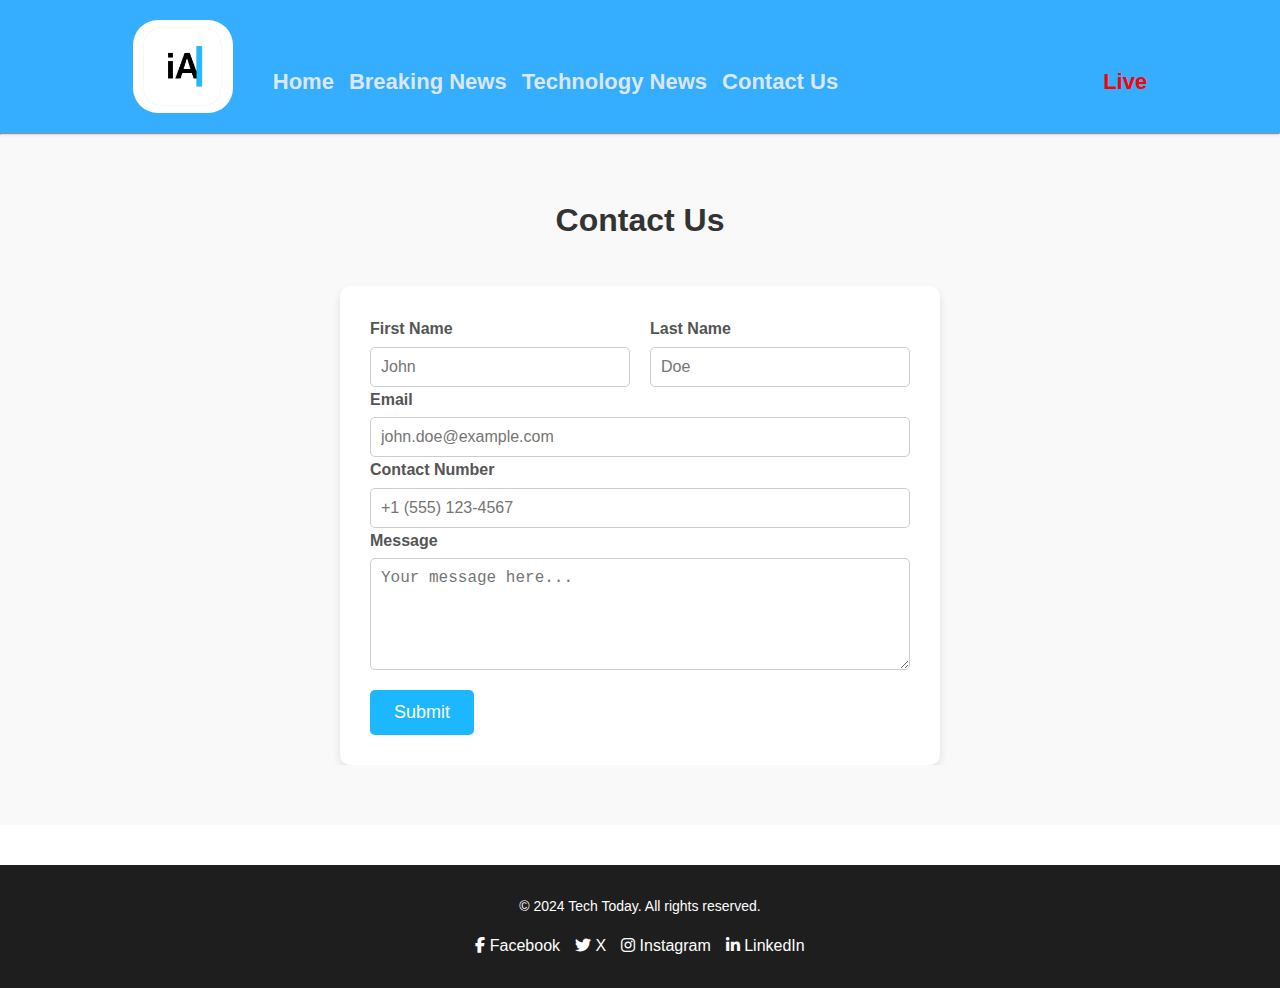
<file: Contact.html>
<!DOCTYPE html>
<html lang="en">
<head>
    <meta charset="UTF-8">
    <meta name="viewport" content="width=device-width, initial-scale=1.0">
    <title>Contact Us - Tech Today</title>
    <!-- Link to external CSS -->
    <link rel="stylesheet" href="styles.css">
    <!-- Optional: Include Font Awesome for social media icons in footer -->
    <link rel="stylesheet" href="https://cdnjs.cloudflare.com/ajax/libs/font-awesome/6.4.0/css/all.min.css">
    <!-- SEO Meta Tags -->
    <meta name="description" content="Get in touch with Tech Today for any inquiries, feedback, or support. We value your input and are here to assist you with any questions you may have.">
    <meta name="keywords" content="Contact Tech Today, Tech Support, Feedback, Inquiries">
    <meta property="og:title" content="Contact Us - Tech Today">
    <meta property="og:description" content="Reach out to Tech Today for any inquiries, feedback, or support.">
    <meta property="og:image" content="https://yourwebsite.com/images/og-image.jpg">
    <meta property="og:url" content="https://yourwebsite.com/Contact.html">
    <meta property="og:type" content="website">
</head>
<body>
    <!-- Header Section -->
    <header>
        <div class="container">
            <!-- Logo -->
            <a href="index.html">
                <img src="logo.jpg" alt="Tech Today Logo" class="logo">
            </a>
            
            <!-- Navigation -->
            <nav aria-label="Main Navigation">
                <ul class="nav-links">
                    <li><a href="index.html">Home</a></li>
                    <li><a href="BreakingNews.html">Breaking News</a></li>
                    <li><a href="TechNews.html">Technology News</a></li>
                    <li><a href="Contact.html" class="active">Contact Us</a></li>
                </ul>
                <ul class="live-links">
                    <li><a href="https://www.youtube.com/embed/_8cvAlp8C7I" target="_blank" rel="noopener">Live</a></li>
                </ul>
            </nav>
        </div>
    </header>
    
    <!-- Horizontal Rule -->
    <hr>
    
    <!-- Contact Form Section -->
    <section class="contact-form-section">
        <div class="container">
            <h2>Contact Us</h2>
            <form action="Response.html" method="post" class="form" aria-label="Contact Form">
                <!-- Name Fields -->
                <div class="flex">
                    <div class="form-group">
                        <label for="first-name">First Name</label>
                        <input class="input" type="text" id="first-name" name="first_name" placeholder="John" required>
                    </div>
                    
                    <div class="form-group">
                        <label for="last-name">Last Name</label>
                        <input class="input" type="text" id="last-name" name="last_name" placeholder="Doe" required>
                    </div>
                </div>
                
                <!-- Email Field -->
                <div class="form-group">
                    <label for="email">Email</label>
                    <input class="input" type="email" id="email" name="email" placeholder="john.doe@example.com" required>
                </div>
                
                <!-- Contact Number Field -->
                <div class="form-group">
                    <label for="contact-number">Contact Number</label>
                    <input class="input" type="tel" id="contact-number" name="contact_number" placeholder="+1 (555) 123-4567" required>
                </div>
                
                <!-- Message Field -->
                <div class="form-group">
                    <label for="message">Message</label>
                    <textarea class="input textarea" id="message" name="message" rows="5" placeholder="Your message here..." required></textarea>
                </div>
                
                <!-- Submit Button -->
                <button type="submit" class="fancy">
                    <span class="top-key"></span>
                    <span class="text">Submit</span>
                    <span class="bottom-key-1"></span>
                    <span class="bottom-key-2"></span>
                </button>
            </form>
        </div>
    </section>
    
    <!-- Footer Section -->
    <footer>
        <div class="container">
            <div class="footer-content">
                <p>&copy; 2024 Tech Today. All rights reserved.</p>
                <ul class="social-links">
                    <li><a href="https://facebook.com"><i class="fab fa-facebook-f"></i> Facebook</a></li>
                    <li><a href="https://twitter.com"><i class="fab fa-twitter"></i> X</a></li>
                    <li><a href="https://instagram.com"><i class="fab fa-instagram"></i> Instagram</a></li>
                    <li><a href="https://linkedin.com"><i class="fab fa-linkedin-in"></i> LinkedIn</a></li>
                </ul>
            </div>
        </div>
    </footer>
</body>
</html>
</file>
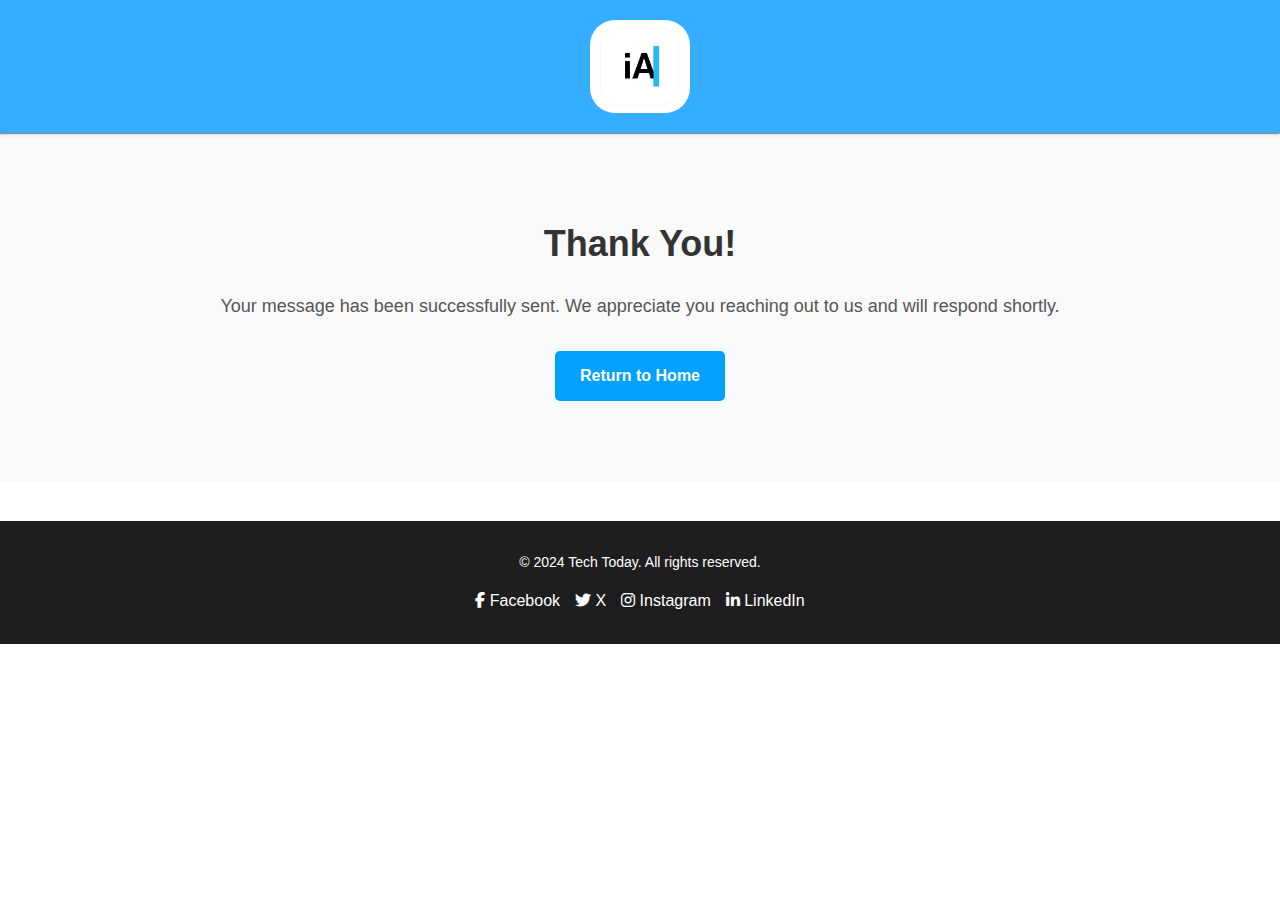
<file: Response.html>
<!DOCTYPE html>
<html lang="en">
<head>
    <meta charset="UTF-8">
    <meta name="viewport" content="width=device-width, initial-scale=1.0">
    <title>Thank You - Tech Today</title>
    <!-- Link to external CSS -->
    <link rel="stylesheet" href="styles.css">
    <!-- Optional: Include Font Awesome for social media icons in footer -->
    <link rel="stylesheet" href="https://cdnjs.cloudflare.com/ajax/libs/font-awesome/6.4.0/css/all.min.css">
    <!-- SEO Meta Tags -->
    <meta name="description" content="Thank you for contacting Tech Today. We appreciate your feedback and will get back to you shortly.">
    <meta name="keywords" content="Thank You, Contact, Tech Today">
    <meta property="og:title" content="Thank You - Tech Today">
    <meta property="og:description" content="Thank you for reaching out to Tech Today. We value your feedback and will respond as soon as possible.">
    <meta property="og:image" content="https://yourwebsite.com/images/thank-you-og-image.jpg">
    <meta property="og:url" content="https://yourwebsite.com/thankyou.html">
    <meta property="og:type" content="website">
</head>
<body>
    <!-- Header Section -->
    <header>
        <div class="container">
            <!-- Logo -->
            <a href="index.html">
                <img src="logo.jpg" alt="Tech Today Logo" class="logo">
            </a>
        </div>
    </header>
    
    <!-- Horizontal Rule -->
    <hr>
    
    <!-- Thank You Content -->
    <main>
        <section class="thank-you-section">
            <div class="container">
                <h1>Thank You!</h1>
                <p>Your message has been successfully sent. We appreciate you reaching out to us and will respond shortly.</p>
                <a href="index.html" class="btn">Return to Home</a>
            </div>
        </section>
    </main>
    
    <!-- Footer Section -->
    <footer>
        <div class="container">
            <div class="footer-content">
                <p>&copy; 2024 Tech Today. All rights reserved.</p>
                <ul class="social-links">
                    <li><a href="https://facebook.com"><i class="fab fa-facebook-f"></i> Facebook</a></li>
                    <li><a href="https://twitter.com"><i class="fab fa-twitter"></i> X</a></li>
                    <li><a href="https://instagram.com"><i class="fab fa-instagram"></i> Instagram</a></li>
                    <li><a href="https://linkedin.com"><i class="fab fa-linkedin-in"></i> LinkedIn</a></li>
                </ul>
            </div>
        </div>
    </footer>
</body>
</html>
</file>
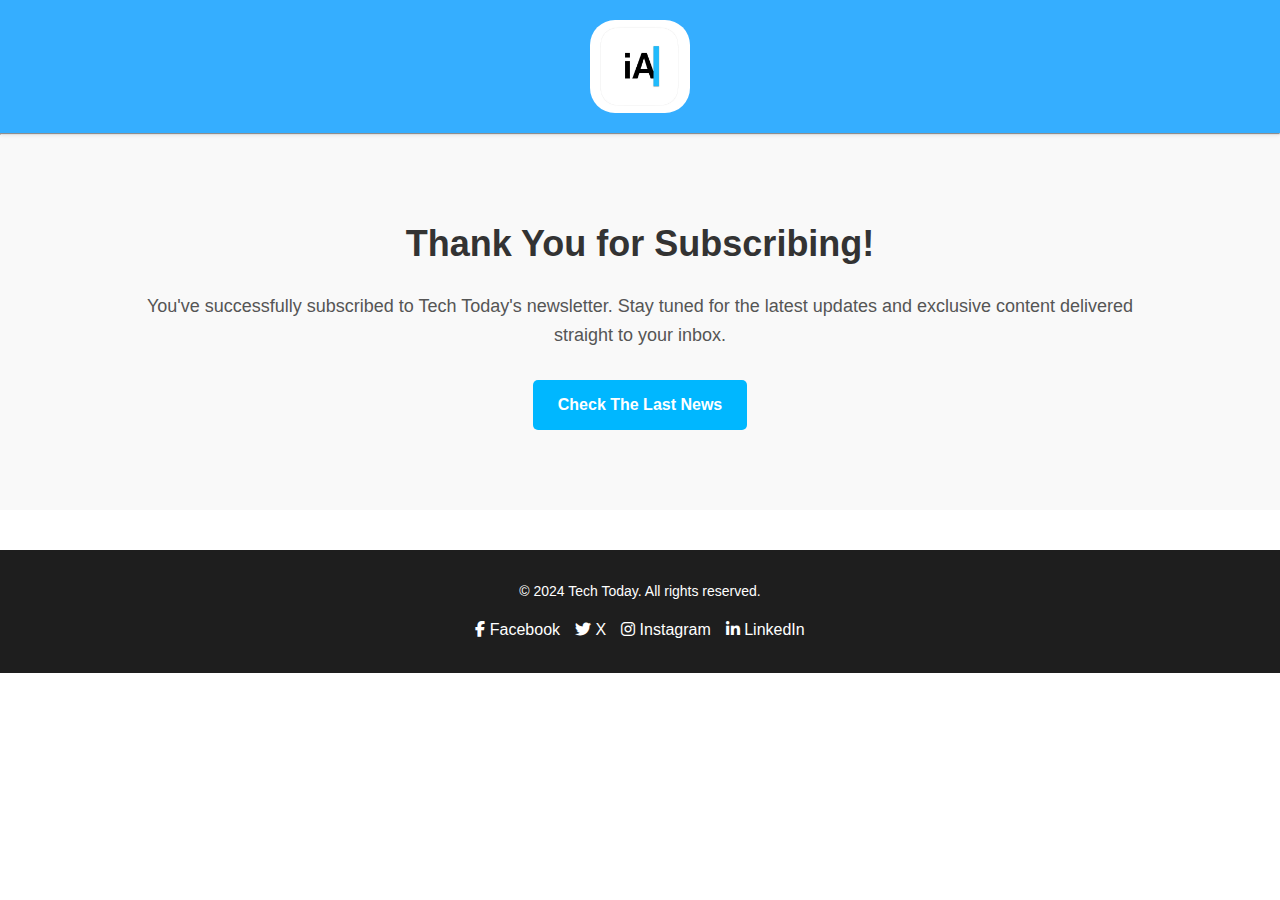
<file: Subscribe.html>
<!DOCTYPE html>
<html lang="en">
<head>
    <meta charset="UTF-8">
    <meta name="viewport" content="width=device-width, initial-scale=1.0">
    <title>Thank You for Subscribing - Tech Today</title>
    <!-- Link to external CSS -->
    <link rel="stylesheet" href="styles.css">
    <!-- Optional: Include Font Awesome for social media icons in footer -->
    <link rel="stylesheet" href="https://cdnjs.cloudflare.com/ajax/libs/font-awesome/6.4.0/css/all.min.css">
    <!-- SEO Meta Tags -->
    <meta name="description" content="Thank you for subscribing to Tech Today's newsletter. Stay updated with the latest technology news and updates.">
    <meta name="keywords" content="Thank You, Subscribe, Newsletter, Tech Today">
    <meta property="og:title" content="Thank You for Subscribing - Tech Today">
    <meta property="og:description" content="Thank you for subscribing to Tech Today's newsletter. Stay updated with the latest technology news and updates.">
    <meta property="og:image" content="https://yourwebsite.com/images/thank-you-subscribe-og-image.jpg">
    <meta property="og:url" content="https://yourwebsite.com/thankssubscribe.html">
    <meta property="og:type" content="website">
</head>
<body>
    <!-- Header Section -->
    <header>
        <div class="container">
            <!-- Logo -->
            <a href="index.html">
                <img src="logo.jpg" alt="Tech Today Logo" class="logo">
            </a>
            
        </div>
    </header>
    
    <!-- Horizontal Rule -->
    <hr>
    
    <!-- Thank You for Subscribing Content -->
    <main>
        <section class="thank-you-subscribe-section">
            <div class="container">
                <h1>Thank You for Subscribing!</h1>
                <p>You've successfully subscribed to Tech Today's newsletter. Stay tuned for the latest updates and exclusive content delivered straight to your inbox.</p>
                <a href="index.html" class="btn">Check The Last News</a>
            </div>
        </section>
    </main>
    
    <!-- Footer Section -->
    <footer>
        <div class="container">
            <div class="footer-content">
                <p>&copy; 2024 Tech Today. All rights reserved.</p>
                <ul class="social-links">
                    <li><a href="https://facebook.com"><i class="fab fa-facebook-f"></i> Facebook</a></li>
                    <li><a href="https://twitter.com"><i class="fab fa-twitter"></i> X</a></li>
                    <li><a href="https://instagram.com"><i class="fab fa-instagram"></i> Instagram</a></li>
                    <li><a href="https://linkedin.com"><i class="fab fa-linkedin-in"></i> LinkedIn</a></li>
                </ul>
            </div>
        </div>
    </footer>
</body>
</html>
</file>
<file: styles.css>
/* Reset some default browser styles */
* {
    margin: 0;
    padding: 0;
    box-sizing: border-box;
}

/* Basic styles */
body {
    font-family: Arial, sans-serif;
    line-height: 1.6;
    color: #333;
}

/* Container to center content */
.container {
    width: 80%;
    max-width: 1200px;
    margin: auto;
    overflow: hidden;
}

/* Header Styles */
header {
    background-color: #35aeff;
    padding: 20px 6px;
    position: relative;
    top: 0;
    z-index: 1000;
    box-shadow: 0 2px 4px rgba(0,0,0,0.1);
}

/* 2. Optional: Ensure the Header Container Uses Flexbox with Proper Alignment */
header .container {
    display: flex;
    align-items: center; /* Vertically centers logo and nav */
    justify-content: center; /* Horizontally centers the content */
    gap: 20px; /* Alternatively, use gap instead of margin for spacing */
}
.logo {
    float: left;
    border-radius: 25px;
    width: 100px;
    height: auto;
    position: relative;
}

nav {
    display: flex;
    align-items: center; /* Changed from 'right' to 'center' */
    justify-content: space-between;
    width: 100%;
    margin-left: 20px; /* Adds space between logo and nav */
}


.nav-links {
    list-style: none;
    text-align: center;
    font-size: 22px;
    margin-top: 30px;
    display: flex;
    gap: 15px;
}

.nav-links li {
    display: inline;
}

.nav-links a {
    color: #eeeeeeea;
    text-decoration: none;
    font-weight: bold;
    transition: color 0.3s ease;
}

.nav-links a:hover {
    text-decoration: underline;
}

/* Live Links */
.live-links {
    list-style: none;
    display: flex;
    gap: 15px;
    margin-top: 30px;
    font-size: 22px;
}

.live-links li a {
    color: #ff0000;
    text-decoration: none;
    font-weight: bold;
    transition: color 0.3s ease;
}

.live-links li a:hover {
    text-decoration: underline;
}

/* Clear floats */
header::after {
    content: "";
    display: table;
    clear: both;
}

/* Hero Section */
.hero {
    background: url('https://via.placeholder.com/1200x400') no-repeat center center/cover;
    color: #fff;
    height: 400px;
    display: flex;
    align-items: center;
    justify-content: center;
    text-align: center;
    position: relative;
}

.hero h1 {
    font-size: 30px;
    margin-bottom: 60px;
    color: #d50000;
}

.hero p {
    font-size: 18px;
    margin-bottom: 30px;
}

.btn {
    background-color: #fff;
    color: #62cdf7;
    padding: 10px 20px;
    text-decoration: none;
    font-weight: bold;
    border-radius: 5px;
    transition: background-color 0.3s ease;
}

.btn:hover {
    background-color: #f4f4f4;
}

/* Features Section */
.features {
    padding: 40px 0;
    background-color: #ffffff;
}

.feature {
    text-align: center;
    padding: 20px;
}

.feature h3 {
    margin-bottom: 10px;
    color: #62cdf7;
}

.feature p {
    color: #666;
}

/* Footer Styles */
footer {
    background-color: #333;
    color: #fff;
    text-align: center;
    padding: 20px 0;
    margin-top: 40px;
}

/* ============================
   New Styles for AI News Home Page
   ============================ */

/* Featured News Section */
.featured-news {
    padding: 60px 0;
    background-color: #ffffff96;
}

.featured-news h2 {
    text-align: center;
    font-size: 32px;
    margin-bottom: 40px;
    color: #fd0000;
}

.featured-article {
    display: flex;
    gap: 20px;
    align-items: center;
    flex-wrap: wrap;
    justify-content: center;
}

.featured-article img {
    width: 100%;
    max-width: 400px;
    border-radius: 10px;
    object-fit: cover;
}

.featured-content {
    flex: 1;
    min-width: 250px;
}

.featured-content h3 {
    font-size: 28px;
    margin-bottom: 15px;
    color: #62cdf7;
}

.featured-content p {
    font-size: 16px;
    margin-bottom: 20px;
    color: #555;
}

.featured-content .read-more {
    color: #0044ff;
    text-decoration: none;
    font-weight: bold;
    transition: color 0.3s ease;
}

.featured-content .read-more:hover {
    color: #16a085;
}

/* Latest News Section */
.latest-news {
    padding: 60px 0;
    
}

.latest-news h2 {
    text-align: center;
    font-size: 32px;
    margin-bottom: 40px;
    color: #3172ff;
}

.news-grid {
    display: grid;
    grid-template-columns: repeat(auto-fit, minmax(250px, 1fr));
    gap: 20px;
}

.news-article {
    background-color: #fff;
    border-radius: 10px;
    overflow: hidden;
    box-shadow: 0 4px 8px rgba(0, 0, 0, 0.1);
    transition: transform 0.3s ease, box-shadow 0.3s ease;
}

.news-article:hover {
    transform: translateY(-5px);
    box-shadow: 0 8px 16px rgba(0, 0, 0, 0.2);
}

.news-article img {
    width: 100%;
    height: 150px;
    object-fit: cover;
}

.news-article h3 {
    font-size: 20px;
    margin: 15px;
    color: #62cdf7;
}

.news-article p {
    font-size: 14px;
    margin: 0 15px 15px 15px;
    color: #555;
}

.news-article .read-more {
    display: block;
    margin: 0 15px 15px 15px;
    color: #0044ff;
    text-decoration: none;
    font-weight: bold;
    transition: color 0.3s ease;
}

.news-article .read-more:hover {
    color: #62cdf7;
}

/* Video Section Styles */
.video-section {
    padding: 60px 0;
    background-color: #f9f9f9; /* Changed from #fff to match overall design */
    text-align: center;
}

.video-section h2 {
    font-size: 32px;
    margin-bottom: 40px;
    color: #ffffffe3; /* Changed color to match existing CSS */
    background-color: #d50000; /* Added background color */
    display: inline-block;
    padding: 10px 20px;
    border-radius: 5px;
}

.video-container {
    position: relative;
    padding-bottom: 56.25%; /* 16:9 Aspect Ratio */
    padding-top: 25px;
    height: 0;
    max-width: 800px;
    margin: 0 auto;
}

.video-container iframe {
    position: absolute;
    top: 0;
    left: 0;
    width: 100%;
    height:75%;
    border: none;
    border-radius: 10px; /* Rounded corners */
    box-shadow: 0 4px 8px rgba(0, 0, 0, 0.1); /* Shadow */
}

/* Newsletter Subscription Section */
.newsletter {
    background-color: #62cdf7;
    color: #fff;
    padding: 40px 0;
    text-align: center;
}

.newsletter h2 {
    font-size: 28px;
    margin-bottom: 20px;
    color: #005cd5;
}

.newsletter-form {
    display: flex;
    justify-content: center;
    gap: 10px;
    flex-wrap: wrap;
}

.newsletter-form input[type="email"] {
    padding: 10px;
    border: none;
    border-radius: 3px;
    width: 300px;
    max-width: 100%;
}

.newsletter-form button {
    padding: 10px 20px;
    background-color: #ff0000;
    color: #ffffff;
    border: none;
    border-radius: 3px;
    cursor: pointer;
    transition: background-color 0.3s ease;
}

.newsletter-form button:hover {
    background-color: #313131;
}

/* Footer Enhancements */
footer {
    background-color: #1e1e1e; /* Changed from #333 to match new design */
    color: #fff;
    padding: 30px 0;
}

.footer-content {
    display: flex;
    flex-direction: column;
    align-items: center;
    gap: 15px;
}

.footer-content p {
    font-size: 14px;
}

.social-links {
    list-style: none;
    display: flex;
    gap: 15px;
}

.social-links li a {
    color: #fff;
    text-decoration: none;
    transition: color 0.3s ease;
}

.social-links li a:hover {
    color: #62cdf7;
}

/* ============================
   Responsive Adjustments
   ============================ */

/* Featured News Responsive */
@media (max-width: 992px) {
    .featured-article {
        flex-direction: column;
        align-items: center;
    }

    .featured-content h3 {
        text-align: center;
    }

    .featured-content p {
        text-align: center;
    }
}

/* General Responsive Adjustments */
@media (max-width: 768px) {
    header .container {
        flex-direction: column;
        align-items: flex-start;
    }

    nav {
        width: 100%;
        margin-top: 10px;
    }

    nav ul {
        flex-direction: column;
        width: 100%;
    }

    .nav-links,
    .live-links {
        width: 100%;
        justify-content: center;
    }

    .nav-links li,
    .live-links li {
        margin: 10px 0;
    }

    .hero {
        height: 400px;
    }

    .hero h1 {
        font-size: 36px;
    }

    .hero p {
        font-size: 18px;
    }

    .btn {
        font-size: 16px;
        padding: 10px 20px;
    }

    .featured-news h2,
    .latest-news h2,
    .video-section h2 {
        font-size: 28px;
    }

    .featured-content h3,
    .news-article h3 {
        font-size: 24px;
    }

    .latest-news .news-article p {
        font-size: 14px;
    }

    .video-section h2 {
        margin-bottom: 30px;
    }

    /* Search Form Adjustments */
    .search-form {
        width: 100%;
        margin-top: 10px;
    }

    .search-form input[type="text"] {
        width: 100%;
    }
}

@media (max-width: 480px) {
    .logo {
        width: 120px;
    }

    nav ul {
        gap: 10px;
    }

    header {
        padding: 10px 0;
    }

    .hero {
        height: 300px;
    }

    .hero h1 {
        font-size: 28px;
    }

    .hero p {
        font-size: 16px;
    }

    .btn {
        font-size: 14px;
        padding: 8px 16px;
    }

    .featured-content h3,
    .news-article h3 {
        font-size: 20px;
    }

    .latest-news .news-article p {
        font-size: 12px;
    }

    .video-section h2 {
        font-size: 24px;
        margin-bottom: 20px;
    }

    /* Newsletter Form Adjustments */
    .newsletter-form {
        flex-direction: column;
    }

    .newsletter-form input[type="email"],
    .newsletter-form button {
        width: 100%;
    }
}


/* CONTACT US PAGE */

/* Contact Form Section */
.contact-form-section {
    padding: 60px 0;
    background-color: #f9f9f9;
}

.contact-form-section h2 {
    text-align: center;
    font-size: 32px;
    margin-bottom: 40px;
    color: #333;
}

/* Form Styling */
.form {
    max-width: 600px;
    margin: 0 auto;
    background-color: #fff;
    padding: 30px;
    border-radius: 10px;
    box-shadow: 0 4px 8px rgba(0, 0, 0, 0.1);
}

.form .flex {
    display: flex;
    gap: 20px;
    flex-wrap: wrap;
}

.form-group {
    flex: 1;
    display: flex;
    flex-direction: column;
}

.form-group label {
    margin-bottom: 5px;
    font-weight: bold;
    color: #555;
}

.form-group .input,
.form-group .textarea {
    padding: 10px;
    border: 1px solid #ccc;
    border-radius: 5px;
    font-size: 16px;
}

.form-group .textarea {
    resize: vertical;
}

.fancy {
    position: relative;
    display: inline-block;
    padding: 12px 24px;
    margin-top: 20px;
    background-color: #1cb7ff;
    color: #fff;
    border: none;
    border-radius: 5px;
    cursor: pointer;
    font-size: 18px;
    transition: background-color 0.3s ease;
}

.fancy:hover {
    background-color: #51bfeb;
}

.fancy .top-key,
.fancy .bottom-key-1,
.fancy .bottom-key-2 {
    position: absolute;
    width: 100%;
    height: 3px;
    background-color: #fff;
    left: 0;
    transition: transform 0.3s ease;
}

.fancy .top-key {
    top: 0;
    transform: scaleX(0);
}

.fancy .bottom-key-1,
.fancy .bottom-key-2 {
    bottom: 0;
    transform: scaleX(0);
}

.fancy:hover .top-key,
.fancy:hover .bottom-key-1,
.fancy:hover .bottom-key-2 {
    transform: scaleX(1);
}

.fancy .text {
    position: relative;
    z-index: 1;
}

/* Responsive Design */
@media (max-width: 768px) {
    .form .flex {
        flex-direction: column;
    }
}

/* BREAKING NEWS PAGE */
.h{
    text-align: center;
    color: rgb(255, 0, 0);
    
}
/* Additional Breaking News Articles */
.additional-breaking-news {
    padding: 60px 0;
    background-color: #fff;
}

.additional-breaking-news h2 {
    text-align: center;
    font-size: 32px;
    margin-bottom: 40px;
    color: #ffffff;
    background-color: #d50000;
}

.news-grid {
    display: grid;
    grid-template-columns: repeat(auto-fit, minmax(250px, 1fr));
    gap: 20px;
}
/* Enhanced Card Styles */

.news-article {
    background-color: #fff;
    border-radius: 15px;
    overflow: hidden;
    position: relative;
    box-shadow: 0 6px 12px rgba(0, 0, 0, 0.1);
    transition: transform 0.3s ease, box-shadow 0.3s ease;
    cursor: pointer;
}

.news-article:hover {
    transform: translateY(-8px);
    box-shadow: 0 12px 24px rgba(0, 0, 0, 0.2);
}

/* Image Styling */
.news-article img {
    width: 100%;
    height: 200px;
    object-fit: cover;
    transition: transform 0.3s ease;
}

.news-article:hover img {
    transform: scale(1.05);
}

/* Content Styling */
.news-article-content {
    padding: 20px;
}

.news-article-content h3 {
    font-size: 22px;
    margin-bottom: 10px;
    color: #333;
    transition: color 0.3s ease;
}

.news-article-content p {
    font-size: 16px;
    margin-bottom: 15px;
    color: #666;
    line-height: 1.5;
}

/* "Read More" Link Styling */
.news-article-content .read-more {
    font-size: 16px;
    color: #4aa2f5;
    text-decoration: none;
    font-weight: bold;
    position: relative;
    display: inline-block;
    padding-bottom: 2px;
    transition: color 0.3s ease;
}

.news-article-content .read-more::after {
    content: '';
    width: 0%;
    height: 2px;
    background-color: #e2623b;
    display: block;
    transition: width 0.3s ease;
    position: absolute;
    bottom: 0;
    left: 0;
}

.news-article-content .read-more:hover {
    color: #af3213;
}

.news-article-content .read-more:hover::after {
    width: 100%;
}

/* Overlay Effect */
.news-article::before {
    content: '';
    position: absolute;
    top: 0;
    left: 0;
    width: 100%;
    height: 100%;
    background: linear-gradient(to bottom, rgba(21, 161, 255, 0.0), rgba(21, 161, 255, 0.3));
    opacity: 0;
    transition: opacity 0.3s ease;
}

.news-article:hover::before {
    opacity: 1;
}

/* Responsive Adjustments */
@media (max-width: 768px) {
    .news-article img {
        height: 180px;
    }

    .news-article-content h3 {
        font-size: 20px;
    }

    .news-article-content p {
        font-size: 14px;
    }

    .news-article-content .read-more {
        font-size: 14px;
    }
}

@media (max-width: 480px) {
    .news-article img {
        height: 150px;
    }

    .news-article-content h3 {
        font-size: 18px;
    }

    .news-article-content p {
        font-size: 13px;
    }

    .news-article-content .read-more {
        font-size: 13px;
    }
}

/* RESPONSE PAGE */ 

/* Thank You Section Styles */
.thank-you-section {
    padding: 80px 20px;
    text-align: center;
    background-color: #f9f9f9; /* Light background to differentiate from other sections */
}

.thank-you-section h1 {
    font-size: 36px;
    color: #333;
    margin-bottom: 20px;
}

.thank-you-section p {
    font-size: 18px;
    color: #555;
    margin-bottom: 30px;
}

.thank-you-section .btn {
    display: inline-block;
    padding: 12px 25px;
    background-color: #01a2ff; /* Teal color for the button */
    color: #fff;
    text-decoration: none;
    border-radius: 5px;
    font-size: 16px;
    transition: background-color 0.3s ease;
}

.thank-you-section .btn:hover {
    background-color: #5ab5ff; /* Darker teal on hover */
}

/* SUBSCRIBES PAGE */

/* Thank You Subscribe Section Styles */
.thank-you-subscribe-section {
    padding: 80px 20px;
    text-align: center;
    background-color: #f9f9f9; /* Light background to differentiate from other sections */
}

.thank-you-subscribe-section h1 {
    font-size: 36px;
    color: #333;
    margin-bottom: 20px;
}

.thank-you-subscribe-section p {
    font-size: 18px;
    color: #555;
    margin-bottom: 30px;
}

.thank-you-subscribe-section .btn {
    display: inline-block;
    padding: 12px 25px;
    background-color: #00b7ff; /* Teal color for the button */
    color: #fff;
    text-decoration: none;
    border-radius: 5px;
    font-size: 16px;
    transition: background-color 0.3s ease;
}

.thank-you-subscribe-section .btn:hover {
    background-color: #138dff; /* Darker teal on hover */
}
</file>
